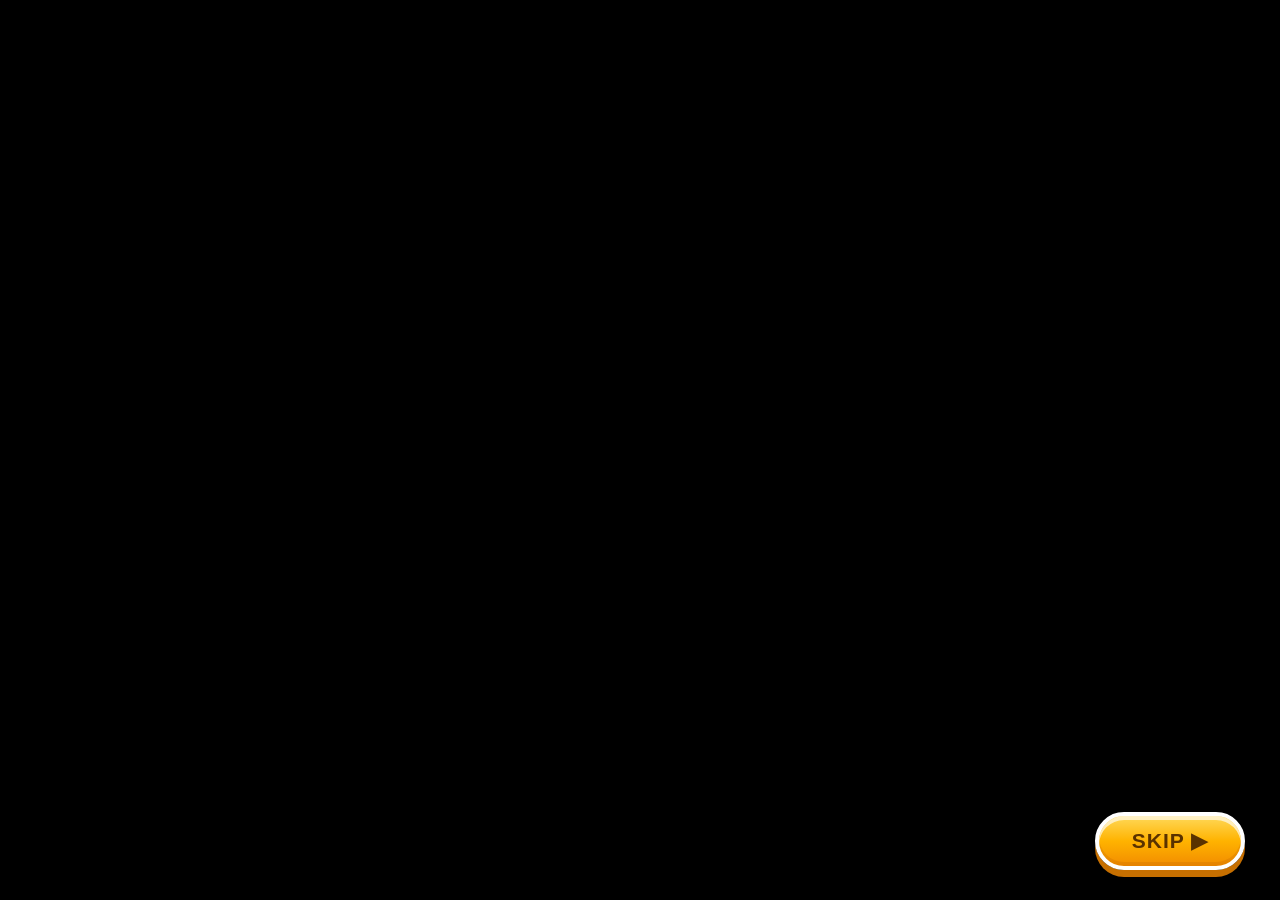
<file: intro.html>
<!DOCTYPE html>
<html lang="ms">

<head>

<meta charset="UTF-8">

<meta name="viewport"
      content="width=device-width, initial-scale=1.0">

<title>Matematik Adventure: Jelajah Pulau Ilmu</title>


<style>

/* =========================================
   RESET
========================================= */

* {
    margin: 0;
    padding: 0;
    box-sizing: border-box;
}


html,
body {

    width: 100%;
    height: 100%;

    overflow: hidden;

    font-family:
        "Comic Sans MS",
        Arial,
        sans-serif;

}


/* =========================================
   VIDEO BACKGROUND
========================================= */

#video-background {

    position: fixed;

    inset: 0;

    width: 100%;
    height: 100%;

    object-fit: cover;

    background: #000;

    z-index: 1;

}


/* =========================================
   OVERLAY
========================================= */

.overlay {

    position: fixed;

    inset: 0;

    width: 100%;
    height: 100%;

    background:
        rgba(0, 0, 0, 0.15);

    z-index: 2;

}


/* =========================================
   BUTANG SKIP
========================================= */

#skipButton {

    position: fixed;

    right: 35px;
    bottom: 30px;

    z-index: 1000;

    min-width: 150px;
    height: 58px;

    padding: 0 25px;

    border: 4px solid #ffffff;

    border-radius: 30px;

    background:
        linear-gradient(
            180deg,
            #ffd95a 0%,
            #ffb300 50%,
            #f28c00 100%
        );

    color: #5a3200;

    font-family:
        "Comic Sans MS",
        Arial,
        sans-serif;

    font-size: 21px;

    font-weight: bold;

    cursor: pointer;

    letter-spacing: 1px;

    /* KESAN 3D */

    box-shadow:

        0 7px 0 #c66f00,

        0 11px 18px
        rgba(0,0,0,0.40),

        inset 0 4px 0
        rgba(255,255,255,0.65),

        inset 0 -4px 0
        rgba(190,100,0,0.25);

    transition:
        transform 0.15s ease,
        box-shadow 0.15s ease,
        filter 0.15s ease;

}


/* =========================================
   HOVER SKIP
========================================= */

#skipButton:hover {

    transform:
        translateY(-4px)
        scale(1.05);

    filter: brightness(1.08);

    box-shadow:

        0 11px 0 #c66f00,

        0 17px 25px
        rgba(0,0,0,0.45),

        inset 0 4px 0
        rgba(255,255,255,0.75),

        inset 0 -4px 0
        rgba(190,100,0,0.20);

}


/* =========================================
   BUTANG DITEKAN
========================================= */

#skipButton:active {

    transform:
        translateY(5px)
        scale(0.97);

    box-shadow:

        0 3px 0 #c66f00,

        0 5px 10px
        rgba(0,0,0,0.30),

        inset 0 3px 0
        rgba(255,255,255,0.45);

}


/* =========================================
   ANIMASI MASUK BUTANG
========================================= */

@keyframes skipAppear {

    0% {

        opacity: 0;

        transform:
            translateY(40px)
            scale(0.7);

    }

    70% {

        opacity: 1;

        transform:
            translateY(-5px)
            scale(1.05);

    }

    100% {

        opacity: 1;

        transform:
            translateY(0)
            scale(1);

    }

}


#skipButton {

    animation:
        skipAppear
        0.8s
        ease-out
        1;

}


/* =========================================
   RESPONSIVE
========================================= */

@media (max-width: 768px) {

    #video-background {

        object-fit: cover;

    }

    #skipButton {

        right: 20px;

        bottom: 20px;

        min-width: 125px;

        height: 50px;

        font-size: 17px;

        border-width: 3px;

    }

}

</style>

</head>


<body>


<!-- =========================================
     VIDEO BACKGROUND
========================================= -->

<video
    id="video-background"
    autoplay
    playsinline
    preload="auto">

    <source
        src="sounds/videoindex.mp4"
        type="video/mp4">

</video>


<!-- =========================================
     OVERLAY
========================================= -->

<div class="overlay"></div>


<!-- =========================================
     BUTTON SKIP
========================================= -->

<button
    id="skipButton"
    type="button"
    onclick="skipToLogin()">

    SKIP ▶

</button>



<script>

/* =========================================
   DAPATKAN VIDEO
========================================= */

const video =
    document.getElementById(
        "video-background"
    );


/* =========================================
   DAPATKAN BUTTON SKIP
========================================= */

const skipButton =
    document.getElementById(
        "skipButton"
    );


/* =========================================
   FUNGSI SKIP
========================================= */

function skipToLogin() {

    /* Hentikan video */

    video.pause();


    /* Terus ke login */

    window.location.href =
        "login1.html";

}


/* =========================================
   VIDEO TAMAT
========================================= */

video.addEventListener(
    "ended",
    function() {

        console.log(
            "Video telah tamat."
        );


        /* Pergi ke login */

        window.location.href =
            "login1.html";

    }
);


/* =========================================
   PASTIKAN VIDEO BERMAIN
========================================= */

window.addEventListener(
    "load",
    function() {

        video.play()
        .catch(function(error) {

            console.log(
                "Autoplay disekat oleh browser:",
                error
            );

        });

    }
);

</script>


</body>

</html>
</file>
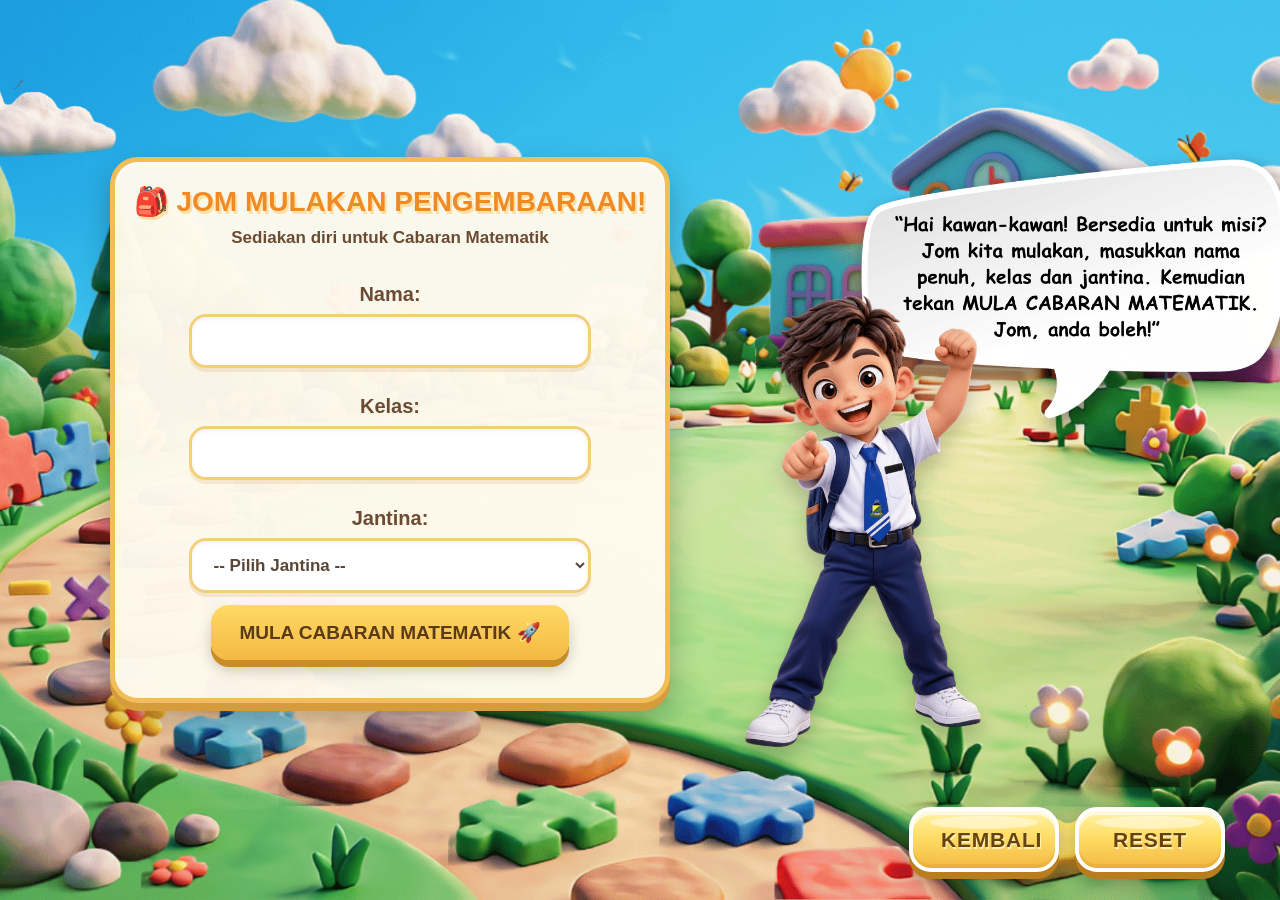
<file: login1.html>
<!DOCTYPE html>
<html lang="ms">
<head>
  <meta charset="UTF-8">
  <title>Login Tahap 1</title>
  
  <style>

* {
    box-sizing: border-box;
}

body {
    margin: 0;
    padding: 0;

    font-family: 'Comic Sans MS', Arial, sans-serif;

    background: url('images/login_background.png')
        no-repeat center center fixed;

    background-size: cover;

    text-align: center;
    color: #fff;
}
    h2 {
    font-size: 28px;
    color: #f08a24;
    text-shadow: 2px 3px 0 #ffe0a3;
    margin-top: -15px;
    margin-bottom: 5px;
    white-space: nowrap;
}

.subtitle {
    color: #6b4b32;
    font-size: 17px;
    font-weight: bold;
    margin-top: 5px;
    margin-bottom: 20px;
}

   label {
    display: block;
    margin: 15px 0 8px;

    font-weight: bold;
    color: #6b4b32;

    font-size: 20px;
}
input,
select {
    width: 85%;
    padding: 14px 18px;
    margin-bottom: 12px;

    border-radius: 17px;
    border: 3px solid #f3cf7c;

    /* PUTIH */
    background: #ffffff !important;
    color: #5a4636;

    font-size: 17px;
    font-weight: bold;

    outline: none;

    box-shadow:
        inset 0 2px 4px rgba(0,0,0,0.05),
        0 4px 0 rgba(210,160,80,0.20);

    transition: 
        transform 0.15s ease,
        border-color 0.15s ease,
        box-shadow 0.15s ease;
}

input:focus,
select:focus {
    background: #ffffff !important;

    border-color: #f08a24;

    transform: scale(1.025);

    box-shadow:
        0 0 0 4px rgba(240,138,36,0.12),
        inset 0 2px 4px rgba(0,0,0,0.05),
        0 5px 0 rgba(210,160,80,0.25);
}

input:focus,
select:focus {
    border-color: #f08a24;
    transform: scale(1.02);
}

   button {
    background: linear-gradient(
        #ffd966,
        #f4b942
    );

    color: #5a3b18;

    padding: 16px 28px;

    border: none;
    border-radius: 18px;

    cursor: pointer;

    font-size: 19px;
    font-weight: bold;

    box-shadow:
        0 7px 0 #c98d25,
        0 10px 15px rgba(0,0,0,0.2);

    transition: all 0.15s ease;
}

button:hover {
    background: linear-gradient(
        #ffe58a,
        #f7c957
    );

    transform: translateY(-3px) scale(1.03);
}

button:active {
    transform: translateY(4px);

    box-shadow:
        0 3px 0 #c98d25;
}


/* =====================================================
   BUTTON BACK & RESET - CLAY 3D
===================================================== */

.nav-buttons {

    position: fixed;

    bottom: 28px;

    right: 55px;

    display: flex;

    gap: 16px;

    z-index: 100;

}

/* =====================================================
   BUTTON KEMBALI & RESET
   KUNING + BORDER PUTIH
===================================================== */

.nav-button {

    position: relative;

    width: 150px;
    height: 65px;

    border: 4px solid #ffffff;

    border-radius: 22px;

    /* KUNING CLAY */
    background: linear-gradient(
        180deg,
        #fff3a8 0%,
        #ffdd67 45%,
        #f4b942 100%
    );

    color: #68420f;

    font-family:
        "Comic Sans MS",
        Arial,
        sans-serif;

    font-size: 21px;

    font-weight: 900;

    letter-spacing: 0.8px;

    text-shadow:
        1px 2px 0 #fff1b8;

    cursor: pointer;

    box-shadow:

        0 7px 0 #b97d1d,

        0 11px 18px
        rgba(0,0,0,0.25),

        inset 0 4px 0
        rgba(255,255,255,0.65),

        inset 0 -4px 0
        rgba(205,145,30,0.25);

    transition:
        transform 0.15s ease,
        box-shadow 0.15s ease;

    overflow: hidden;
}


/* =====================================================
   KILAUAN ATAS
===================================================== */

.nav-button::before {

    content: "";

    position: absolute;

    top: 5px;
    left: 12%;

    width: 76%;
    height: 13px;

    border-radius: 50%;

    background:
        rgba(255,255,255,0.45);

    pointer-events: none;
}


/* =====================================================
   HOVER
===================================================== */

.nav-button:hover {

    transform:
        translateY(-4px)
        scale(1.05);

    /* KEKAL KUNING */

    background: linear-gradient(
        180deg,
        #fff8c7 0%,
        #ffe88a 45%,
        #f7c957 100%
    );

    /* KEKAL BORDER PUTIH */

    border: 4px solid #ffffff;

    box-shadow:

        0 10px 0 #b97d1d,

        0 15px 22px
        rgba(0,0,0,0.28),

        inset 0 4px 0
        rgba(255,255,255,0.70),

        inset 0 -4px 0
        rgba(205,145,30,0.25);
}


/* =====================================================
   TEKAN
===================================================== */

.nav-button:active {

    transform:
        translateY(5px)
        scale(0.98);

    border: 4px solid #ffffff;

    box-shadow:

        0 3px 0 #b97d1d,

        0 6px 10px
        rgba(0,0,0,0.18),

        inset 0 3px 0
        rgba(255,255,255,0.40);
}


/* =====================================================
   KEMBALI & RESET
   KEDUA-DUA SAMA
===================================================== */

.nav-button.back,
.nav-button.reset {

    background: linear-gradient(
        180deg,
        #fff3a8 0%,
        #ffdd67 45%,
        #f4b942 100%
    );

    border: 4px solid #ffffff;
}

/* =====================================================
   RESPONSIVE
===================================================== */

@media (max-width: 700px) {

    .nav-buttons {

        right: 20px;

        bottom: 20px;

        gap: 10px;

    }

    .nav-button {

        width: 125px;

        height: 55px;

        font-size: 15px;

    }

}

/* =====================================================
   CONTAINER LOGIN
===================================================== */

.login-container { 
    width: 100%; 
    min-height: 100vh; 
 
    display: flex; 
    justify-content: center; 
    align-items: center; 
 
    gap: 50px;
    padding: 30px; 
}


/* =====================================================
   KOTAK LOGIN - CLAY 3D
===================================================== */

.login-box {

    width: 560px;
    min-height: 430px;

    /* WARNA CLAY LEMBUT */
    background: rgba(255, 250, 238, 0.97);

    /* BORDER */
    border: 5px solid #f2bd55;
    border-radius: 28px;

    padding: 38px;

    /* KESAN 3D / CLAY */
    box-shadow:
        0 8px 0 #d69b3b,
        0 15px 30px rgba(0, 0, 0, 0.25),
        inset 0 3px 5px rgba(255, 255, 255, 0.8);

    display: flex;
    flex-direction: column;
    justify-content: center;
    align-items: center;

    /* KEDUDUKAN */
    transform: translateX(0);

    position: relative;
    top: -20px;

    z-index: 20;

    /* ANIMASI */
    transition: transform 0.3s ease,
                box-shadow 0.3s ease;
}


/* =====================================================
   KESAN HOVER - KOTAK TERANG SEDIKIT
===================================================== */

.login-box:hover {

    transform: translateX(0) translateY(-4px);

    box-shadow:
        0 12px 0 #d69b3b,
        0 20px 35px rgba(0, 0, 0, 0.25),
        inset 0 3px 5px rgba(255, 255, 255, 0.8);
}

.mission-video { 
    width: 450px;
    display: flex; 
    justify-content: center; 
    align-items: center;

    transform: translateX(70px);
}

#loginCharacter {
    width: 600px;
    height: auto;
    display: block;
    object-fit: contain;

    filter: drop-shadow(0 10px 10px rgba(0,0,0,0.2));
}



</style>
</head>

<body>

<div class="login-container">

    <!-- KOTAK LOGIN DI SEBELAH KIRI -->
    <div class="login-box">

        <h2>🎒 JOM MULAKAN PENGEMBARAAN!</h2>

        <p class="subtitle">
            Sediakan diri untuk Cabaran Matematik
        </p>

        <form onsubmit="redirectToTahap1(event)" autocomplete="off">

            <label for="nama">Nama:</label>

            <input
                type="text"
                id="nama"
                name="nama"
                required
                autocomplete="off"
            >

            <label for="kelas">Kelas:</label>

            <input
                type="text"
                id="kelas"
                name="kelas"
                required
                autocomplete="off"
            >

            <label for="jantina">Jantina:</label>

            <select id="jantina" name="jantina" required>

                <option value="">-- Pilih Jantina --</option>

                <option value="Lelaki">
                    Lelaki
                </option>

                <option value="Perempuan">
                    Perempuan
                </option>

            </select>

            <button type="submit">
                MULA CABARAN MATEMATIK 🚀
            </button>

        </form>

    </div>


    <!-- BUDAK LELAKI DI SEBELAH KANAN -->
    <div class="mission-video">

        <img
            id="loginCharacter"
            src="images/boy.png"
            alt="Budak lelaki memberi semangat"
        >

    </div>

</div>


<!-- BUTANG BACK & RESET -->

<!-- =====================================================
     BUTTON BACK & RESET
===================================================== -->

<div class="nav-buttons">

    <button
        type="button"
        class="nav-button back"
        onclick="window.location.href='index.html'">

        KEMBALI

    </button>


    <button
        type="button"
        class="nav-button reset"
        onclick="document.querySelector('form').reset()">

        RESET

    </button>

</div>


<script>

function redirectToTahap1(event) {

    event.preventDefault();

    // Reset semua progres bila login baru
    localStorage.clear();

    localStorage.setItem(
        "nama",
        document.getElementById("nama").value
    );

    localStorage.setItem(
        "kelas",
        document.getElementById("kelas").value
    );

    localStorage.setItem(
        "jantina",
        document.getElementById("jantina").value
    );

    // Reset kunci bila mula login
    localStorage.setItem("keys", 0);

    // Redirect ke tahap 1
    window.location.href = "tahap1.html";
}

</script>

</body>
</html>
</file>
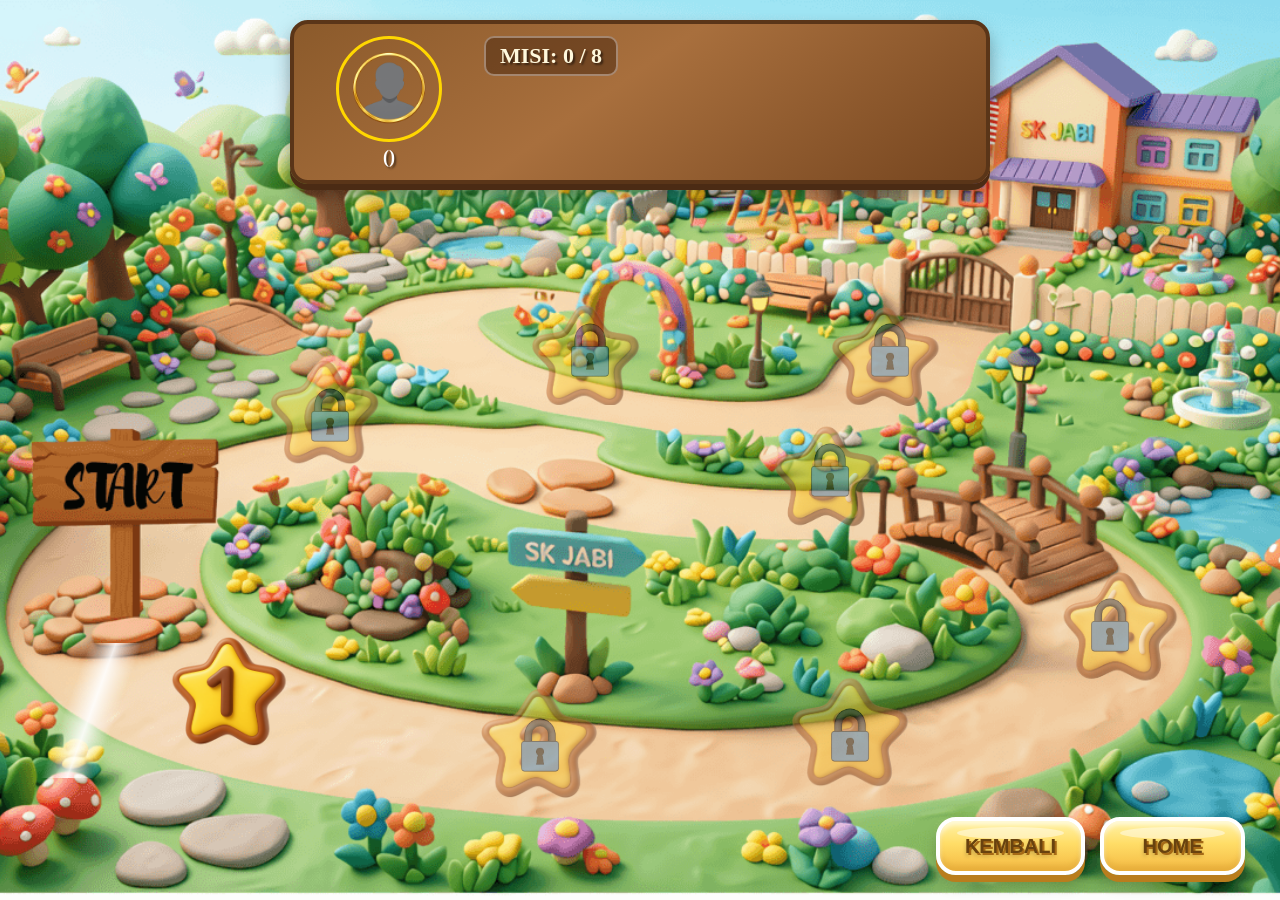
<file: tahap1.html>
<!DOCTYPE html>
<html lang="ms">

<head>

<meta charset="UTF-8">

<title>Peta Pulau Treasure Hunt</title>

<style>

body {
    margin: 0;
    width: 100%;
    min-height: 100vh;

    background-image: url('images/bg_tahap1.png');
    background-repeat: no-repeat;
    background-position: center center;
    background-size: cover;
    background-attachment: fixed;

    display: flex;
    justify-content: center;
    align-items: center;

    overflow: hidden;
}


.map {
    display: grid;

    grid-template-columns: repeat(4, 150px);
    grid-template-rows: repeat(2, 150px);

    column-gap: 80px;
    row-gap: 80px;

    justify-content: center;

    margin-top: 30px;
}


.pulau {
    position: relative;
    display: block;

    transition: transform 0.3s ease;
}


/* Pulau yang boleh dimainkan */

.pulau:not(.disabled) {
    cursor: pointer;
}


/* Pulau yang masih terkunci */

.pulau.disabled {
    cursor: not-allowed;
}


.pulau img {
    display: block;
    height: auto;
}

/* SETIAP PULAU */
#pulau-nombor > a > img {
    width: 120px;
}

#pulau-tambah > img:first-child {
    width: 120px;
}

#pulau-tolak > img:first-child {
    width: 120px;
}

#pulau-darab > img:first-child {
    width: 200px;
}

#pulau-bahagi > img:first-child {
    width: 110px;
}

#pulau-pecahan > img:first-child {
    width: 110px;
}

#pulau-masa > img:first-child {
    width: 110px;
}

#pulau-wang > img:first-child {
    width: 110px;
}


.pulau:hover {
    transform: scale(1.1);
    z-index: 2;
}


#pulau-nombor {
    transform: translate(-50px, 360px);
    z-index: 5;
}


#pulau-tambah {
    transform: translate(30px, 410px);
    z-index: 5;
}


#pulau-tolak {
    transform: translate(110px, 400px);
    z-index: 5;
}


#pulau-darab {
    transform: translate(110px, 260px);
    z-index: 5;
}


#pulau-bahagi {
    transform: translate(550px, -80px);
    z-index: 5;
}


#pulau-pecahan {
    transform: translate(-180px, -150px);
    z-index: 5;
}


#pulau-masa {
    transform: translate(-150px, -200px);
    z-index: 5;
}


#pulau-wang {
    transform: translate(-80px, -200px);
    z-index: 5;
}


.disabled {
    opacity: 0.5;
}


/* =========================================
   PULAU AKTIF - BERKELIP & SHINE
========================================= */

@keyframes pulauGlow {

    0%, 100% {
        filter:
            brightness(1)
            drop-shadow(0 0 0px rgba(255,255,255,0));
    }

    50% {
        filter:
            brightness(1.22)
            drop-shadow(0 0 18px rgba(255,255,255,0.95));
    }

}


.pulau.aktif {

    animation:
        pulauGlow 1.4s ease-in-out infinite;

    z-index: 20;
}


/* Cahaya bergerak melintasi pulau */

.pulau.aktif::after {

    content: "";

    position: absolute;

    top: 5%;
    left: -70%;

    width: 35%;
    height: 90%;

    background:
        linear-gradient(
            90deg,
            transparent,
            rgba(255,255,255,0.9),
            transparent
        );

    transform: skewX(-20deg);

    animation:
        shinePulau 2.2s ease-in-out infinite;

    pointer-events: none;
}


@keyframes shinePulau {

    0% {
        left: -70%;
        opacity: 0;
    }

    15% {
        opacity: 1;
    }

    50% {
        left: 120%;
        opacity: 0;
    }

    100% {
        left: 120%;
        opacity: 0;
    }

}

/* =========================================================
   🔒 PADLOCK - TETAPAN SETIAP PULAU
========================================================= */

/* Tetapan asas semua padlock */
.padlock {
    position: absolute;

    transform: translate(-50%, -50%);

    height: auto;

    pointer-events: none;

    z-index: 10;
}


/* =========================================================
   1. PULAU NOMBOR
   Saiz pulau: 120px
========================================================= */

#lock-nombor {
    width: 150px;
    height: auto;
    top: 50%;
    left: 50%;
    transform: translate(-50%, -50%);
}


/* =========================================================
   2. PULAU TAMBAH
   Saiz pulau: 120px
========================================================= */

#lock-tambah {
   width: 150px;
    height: auto;
    top: 40%;
    left: 40%;
    transform: translate(-50%, -50%);
}


/* =========================================================
   3. PULAU TOLAK
   Saiz pulau: 120px
========================================================= */

#lock-tolak {
    width: 150px;
    height: auto;
    top: 40%;
    left: 40%;
    transform: translate(-50%, -50%);
}


/* =========================================================
   4. PULAU DARAB
   Saiz pulau: 200px
========================================================= */

#lock-darab {
    width: 150px;
    height: auto;
    top: 60%;
    left: 60%;
    transform: translate(-50%, -50%);
}


/* =========================================================
   5. PULAU BAHAGI
   Saiz pulau: 110px
========================================================= */

#lock-bahagi {
    width: 150px;
    height: auto;
    top: 30%;
    left: 40%;
    transform: translate(-50%, -50%);
}


/* =========================================================
   6. PULAU PECAHAN
   Saiz pulau: 110px
========================================================= */

#lock-pecahan {
    width: 150px;
    height: auto;
    top: 40%;
    left: 40%;
    transform: translate(-50%, -50%);
}


/* =========================================================
   7. PULAU MASA
   Saiz pulau: 110px
========================================================= */

#lock-masa {
    width: 150px;
    height: auto;
    top: 30%;
    left: 40%;
    transform: translate(-50%, -50%);
}


/* =========================================================
   8. PULAU WANG
   Saiz pulau: 110px
========================================================= */

#lock-wang {
   width: 150px;
    height: auto;
    top: 30%;
    left: 40%;
    transform: translate(-50%, -50%);
}

/* =========================================
   KOTAK MISI
========================================= */

#statusKunci {

    position: fixed;

    top: 20px;
    left: 50%;

    transform:
        translateX(-50%);

    display: inline-block;

    width: max-content;

    min-width: 700px;
    max-width: 90vw;

    min-height: 125px;

    background:
        linear-gradient(
            145deg,
            #8b5a2b,
            #a86f3d 45%,
            #75451f
        );

    border:
        4px solid #5a3518;

    border-radius: 18px;

    padding:
        12px 20px;

    box-sizing: border-box;

    color: white;

    box-shadow:
        0 6px 0 #4b2b14,
        0 10px 18px rgba(0,0,0,0.35);

    z-index: 100;
}


.info-section {

    display: flex;

    align-items: flex-start;

    gap: 20px;

    width: auto;
}


.avatar-section {

    width: 150px;
    min-width: 150px;

    text-align: center;

    flex-shrink: 0;
}


#infoText {

    font-weight: bold;

    margin-top: 5px;

    font-size: 18px;

    width: auto;

    min-width: 150px;

    white-space: nowrap;

    text-align: center;

    text-shadow:
        2px 2px 2px rgba(0,0,0,0.5);
}


#avatarImg {

    display: block;

    width: 100px;
    height: 100px;

    margin:
        0 auto 5px auto;

    object-fit: cover;

    border-radius: 50%;

    border:
        3px solid gold;

    transform: none !important;

    animation: none !important;
}


.kunci-section {

    flex: 1;

    text-align: left;

    position: relative;
}


#teksKunci {

    display: inline-block;

    margin-bottom: 8px;

    padding:
        5px 14px;

    font-size: 22px;

    font-weight: bold;

    color: #fff8dc;

    background:
        rgba(60, 30, 10, 0.45);

    border:
        2px solid rgba(255,255,255,0.35);

    border-radius: 10px;

    text-shadow:
        2px 2px 2px rgba(0,0,0,0.5);
}


#gambarKunci {

    display: flex;

    flex-wrap: wrap;

    gap: 5px;

    align-items: center;
}


#gambarKunci img {

    width: 35px;
    height: 45px;

    object-fit: contain;
}


/* =========================================
   BUTANG NAVIGASI
========================================= */

.nav-buttons {

    position: fixed;

    bottom: 25px;
    right: 35px;
    left: auto;

    display: flex;

    justify-content: center;

    align-items: center;

    gap: 15px;

    z-index: 200;
}


.nav-btn {

    min-width: 145px;

    height: 58px;

    padding:
        0 25px;

    border:
        4px solid #ffffff;

    border-radius: 20px;

    background:
        linear-gradient(
            180deg,
            #fff3a8 0%,
            #ffdd67 45%,
            #f4b942 100%
        );

    font-family:
        "Comic Sans MS",
        Arial,
        sans-serif;

    font-size: 19px;

    font-weight: bold;

    color: #68420f;

    cursor: pointer;

    position: relative;

    box-shadow:

        inset 0 4px 4px
        rgba(255,255,255,0.55),

        inset 0 -6px 5px
        rgba(180,120,20,0.18),

        0 7px 0 #b97d1d,

        0 10px 15px
        rgba(0,0,0,0.20);

    transition:
        transform 0.15s ease,
        box-shadow 0.15s ease;

    text-shadow:
        1px 2px 0 #fff1b8;
}


.nav-btn::before {

    content: "";

    position: absolute;

    top: 6px;
    left: 12%;

    width: 76%;
    height: 12px;

    border-radius: 50%;

    background:
        rgba(255,255,255,0.45);

    pointer-events: none;
}


.nav-btn:hover {

    transform:
        translateY(-4px)
        scale(1.04);

    background:
        linear-gradient(
            180deg,
            #fff8c7 0%,
            #ffe88a 45%,
            #f7c957 100%
        );

    border:
        4px solid #ffffff;

    box-shadow:

        inset 0 4px 4px
        rgba(255,255,255,0.65),

        inset 0 -6px 5px
        rgba(180,120,20,0.18),

        0 10px 0 #b97d1d,

        0 14px 20px
        rgba(0,0,0,0.22);
}


.nav-btn:active {

    transform:
        translateY(5px)
        scale(0.98);

    border:
        4px solid #ffffff;

    box-shadow:

        inset 0 5px 7px
        rgba(0,0,0,0.18),

        0 3px 0 #b97d1d,

        0 5px 8px
        rgba(0,0,0,0.18);
}


.back-btn,
.home-btn {

    background:
        linear-gradient(
            180deg,
            #fff3a8 0%,
            #ffdd67 45%,
            #f4b942 100%
        );

    border:
        4px solid #ffffff;

    color: #68420f;

    font-weight: 900;

    font-size: 20px;

    text-shadow:
        2px 2px 0 #a66a16,
        0 3px 4px rgba(0,0,0,0.25);
}

/* =====================================================
   🏆 BUTANG CETAK SIJIL
   MERAH + BLINK + SHINE
===================================================== */

#sijilButton {

    display: none;

    position: fixed;

    /* GERAK SEDIKIT KE KIRI */
    top: 80px;
    right: 60px;

    min-width: 160px;
    height: 55px;

    padding: 0 20px;

    border: 4px solid white;
    border-radius: 18px;

    background: linear-gradient(
        180deg,
        #ff6b6b 0%,
        #e53935 50%,
        #b71c1c 100%
    );

    font-family:
        "Comic Sans MS",
        Arial,
        sans-serif;

    font-size: 18px;
    font-weight: 900;

    color: white;

    cursor: pointer;

    overflow: hidden;

    box-shadow:
        inset 0 4px 4px rgba(255,255,255,0.35),
        inset 0 -6px 5px rgba(120,0,0,0.20),
        0 6px 0 #8b0000,
        0 10px 15px rgba(0,0,0,0.25);

    text-shadow:
        2px 2px 0 #8b0000;

    z-index: 300;

    /* BLINK TANPA TRANSPARENT */
    animation: sijilBlink 1.2s ease-in-out infinite;
}


/* =====================================================
   ✨ BLINK
   TIDAK GUNA opacity
===================================================== */

@keyframes sijilBlink {

    0%, 100% {
        transform: scale(1);
        filter: brightness(1);
    }

    50% {
        transform: scale(1.06);
        filter: brightness(1.18);
    }

}


/* =====================================================
   ✨ SHINE BERGERAK
===================================================== */

#sijilButton::before {

    content: "";

    position: absolute;

    top: 0;
    left: -80%;

    width: 45%;
    height: 100%;

    background: linear-gradient(
        90deg,
        transparent,
        rgba(255,255,255,0.75),
        transparent
    );

    transform: skewX(-20deg);

    animation: shineSijil 2.2s ease-in-out infinite;

    pointer-events: none;

    z-index: 1;
}


/* =====================================================
   ✨ ANIMASI SHINE
===================================================== */

@keyframes shineSijil {

    0% {
        left: -80%;
        opacity: 0;
    }

    15% {
        opacity: 1;
    }

    50% {
        left: 130%;
        opacity: 0;
    }

    100% {
        left: 130%;
        opacity: 0;
    }

}


/* =====================================================
   🖱️ HOVER
   KEKAL MERAH
===================================================== */

#sijilButton:hover {

    background: linear-gradient(
        180deg,
        #ff7777 0%,
        #e53935 50%,
        #b71c1c 100%
    );

    transform:
        translateY(-4px)
        scale(1.08);

    border: 4px solid white;

    box-shadow:

        inset 0 4px 4px
        rgba(255,255,255,0.50),

        inset 0 -6px 5px
        rgba(120,0,0,0.25),

        0 10px 0 #8b0000,

        0 14px 20px
        rgba(0,0,0,0.30);
}


/* =====================================================
   👆 KETIKA DITEKAN
===================================================== */

#sijilButton:active {

    transform:
        translateY(5px)
        scale(0.98);

    box-shadow:

        inset 0 5px 7px
        rgba(0,0,0,0.18),

        0 3px 0 #8b0000,

        0 5px 8px
        rgba(0,0,0,0.18);
}

/* =====================================================
   ⭐ ANIMASI BUTANG CETAK
===================================================== */

@keyframes sijilBlink {

    0%,
    100% {
        transform: scale(1);
        filter: brightness(1);
    }

    50% {
        transform: scale(1.06);
        filter: brightness(1.15);
    }

}


/* =====================================================
   ⭐ KETIKA DITEKAN
===================================================== */

#sijilButton:active {

    transform:
        translateY(5px)
        scale(0.98);

    box-shadow:

        inset 0 5px 7px
        rgba(0,0,0,0.18),

        0 3px 0 #b97d1d,

        0 5px 8px
        rgba(0,0,0,0.18);
}


/* =====================================================
   ⭐⭐⭐ KOTAK SIJIL
   TERSEMBUNYI SEMASA BERMAIN
===================================================== */

#sijilPrint {

    display: none;
}

/* =====================================================
   ⭐⭐⭐ PREVIEW SIJIL
   TERSEMBUNYI SEMASA GAME
===================================================== */

#sijilPreview {

    display: none;

    position: fixed;
    inset: 0;

    background: rgba(0, 0, 0, 0.75);

    justify-content: center;
    align-items: center;

    z-index: 9999;
}

/* =====================================================
   ⭐⭐⭐ REKAAN SIJIL
===================================================== */

/* =====================================================
   ⭐⭐⭐ KOTAK SIJIL
===================================================== */

.sijil {

    position: relative;

    width: 1120px;
    height: 790px;

    padding: 0;
    margin: 0;

    border: none;
    outline: none;

    box-shadow: none;

    overflow: hidden;

    background: white;
}


/* =====================================================
   ⭐ BACKGROUND SIJIL
   GUNA IMG SEBENAR - BUKAN BACKGROUND CSS
===================================================== */

.backgroundSijil {

    position: absolute;

    left: 0;
    top: 0;

    width: 100%;
    height: 100%;

    object-fit: fill;

    display: block;

    z-index: 1;

    pointer-events: none;
}
/* Tajuk */

.sijil-tajuk {

    font-size: 50px;

    font-weight: bold;

    color: #142d59;

    margin-top: 20px;

    letter-spacing: 2px;
}


.sijil-subtajuk {

    display: inline-block;

    margin-top: 10px;

    padding:
        10px 45px;

    font-size: 28px;

    font-weight: bold;

    color: #222;

    background:
        linear-gradient(
            180deg,
            #ffe68a,
            #dcae2b
        );

    border:
        2px solid #b8860b;

    border-radius: 8px;

}


/* Ayat */

.sijil-text {

    font-size: 24px;

    margin-top: 25px;

    color: #222;
}


/* Nama */

.nama-pelajar {

    position: absolute;

    left: 48%;
    top: 43%;
   
    transform: translateX(-50%);

    width: 800px;

    text-align: center;

    font-family: Georgia, "Times New Roman", serif;

    font-size: 36px;

    font-weight: bold;

    color: #142d59;

    text-transform: uppercase;

    white-space: nowrap;

    margin: 0;
    padding: 0;

    border: none;
    z-index: 2;
}


.kelas-pelajar {

    position: absolute;

    left: 48%;
    top: 50%;

    transform: translateX(-50%);

    width: 600px;

    text-align: center;

    font-family:
        Georgia,
        "Times New Roman",
        serif;

    font-size: 36px;

    font-weight: bold;

    color: #142d59;

    text-transform: uppercase;

    white-space: nowrap;

    margin: 0;
    padding: 0;

    border: none;

    z-index: 2;
}

/* 8 misi */

.misi-selesai {

    margin-top: 15px;

    font-size: 32px;

    font-weight: bold;

    color: #9c2f21;
}


/* Bahagian bawah */

.sijil-footer {

    position: absolute;

    left: 110px;
    right: 110px;

    bottom: 65px;

    display: flex;

    justify-content: center;

    align-items: flex-end;
}

/* =====================================================
   BUTANG TUTUP PREVIEW SIJIL
===================================================== */

#tutupSijil {

    position: absolute;

    top: 20px;
    right: 25px;

    width: 50px;
    height: 50px;

    border: 3px solid white;
    border-radius: 50%;

    background: #d32f2f;

    color: white;

    font-size: 32px;
    font-weight: bold;

    line-height: 40px;

    cursor: pointer;

    z-index: 10001;

    box-shadow:
        0 4px 0 #8b1a1a,
        0 6px 12px rgba(0,0,0,0.4);
}

#tutupSijil:hover {

    transform: scale(1.1);

    background: #f44336;
}


/* =====================================================
   BUTANG CETAK DALAM PREVIEW
===================================================== */

#cetakPreview {

    position: absolute;

    bottom: 25px;
    left: 50%;

    transform: translateX(-50%);

    min-width: 190px;
    height: 55px;

    padding: 0 25px;

    border: 4px solid white;
    border-radius: 18px;

    background:
        linear-gradient(
            180deg,
            #fff3a8 0%,
            #ffdd67 45%,
            #f4b942 100%
        );

    color: #68420f;

    font-family:
        "Comic Sans MS",
        Arial,
        sans-serif;

    font-size: 19px;
    font-weight: 900;

    cursor: pointer;

    box-shadow:
        0 6px 0 #b97d1d,
        0 9px 15px rgba(0,0,0,0.3);

    z-index: 10001;
}

#cetakPreview:hover {

    transform:
        translateX(-50%)
        scale(1.05);
}

/* =====================================================
   ⭐⭐⭐ CETAK / PDF
===================================================== */

/* =====================================================
   ⭐⭐⭐ CETAK SIJIL - A4 LANDSCAPE
===================================================== */

@media print {

    @page {

        size: A4 landscape;

        margin: 0;
    }


    html,
    body {

        width: 100%;
        height: 100%;

        margin: 0;
        padding: 0;

        overflow: hidden;

        background: white !important;
    }


    /* SEMBUNYIKAN SEMUA */
    body * {

        visibility: hidden;
    }


    /* PAPARKAN SIJIL SAHAJA */
    #sijilPreview,
    #sijilPreview * {

        visibility: visible;
    }


    #sijilPreview {

        position: absolute;

        left: 0;
        top: 0;

        width: 100vw;
        height: 100vh;

        display: flex !important;

        justify-content: center;
        align-items: center;

        margin: 0;
        padding: 0;

        background: white !important;
    }


    /* KOTAK SIJIL */
    #sijilCetak {

        position: absolute;

        left: 0;
        top: 0;

        width: 100vw;
        height: 100vh;

        margin: 0;
        padding: 0;

        overflow: hidden;

        background: white;

        border: none !important;

        box-shadow: none !important;
    }


    /* GAMBAR SIJIL */
    #sijilCetak .backgroundSijil {

        position: absolute;

        left: 0;
        top: 0;

        width: 100%;
        height: 100%;

        object-fit: fill;

        display: block;

        z-index: 1;
    }


    /* NAMA */
    #sijilCetak .nama-pelajar {

        z-index: 2;
    }


    /* KELAS */
    #sijilCetak .kelas-pelajar {

        z-index: 2;
    }


    /* SEMBUNYIKAN BUTANG */
    #tutupSijil,
    #cetakPreview {

        display: none !important;
    }

}


/* =====================================================
   PAPARAN SIJIL DI SCREEN JIKA DIPERLUKAN
===================================================== */

@media screen {

    #sijilPrint {

        display: none !important;
    }

}

</style>

</head>


<body>


<!-- =====================================================
     STATUS KUNCI
===================================================== -->

<div id="statusKunci">

    <div class="info-section">

        <div class="avatar-section">

            <img
                id="avatarImg"
                src="images/avatar_default.png"
                alt="Avatar">

            <div id="infoText">
                Nama (Kelas)
            </div>

        </div>


        <div class="kunci-section">

            <div id="teksKunci">
                MISI: 0 / 8
            </div>

            <div id="gambarKunci"></div>

        </div>

    </div>

</div>



<!-- =====================================================
     PETA PULAU
===================================================== -->

<div class="map">


    <!-- Pulau Nombor -->

    <div id="pulau-nombor" class="pulau">

        <a href="games/nombor1.html">

            <img
                src="images/nombor.png"
                alt="Pulau Nombor">

        </a>

        <img
            id="lock-nombor"
            src="images/padlock.png"
            class="padlock">

    </div>



    <!-- Pulau Tambah -->

    <div id="pulau-tambah" class="pulau disabled">

        <img
            src="images/tambah.png"
            alt="Pulau Tambah">

        <img
            id="lock-tambah"
            src="images/padlock.png"
            class="padlock">

    </div>



    <!-- Pulau Tolak -->

    <div id="pulau-tolak" class="pulau disabled">

        <img
            src="images/tolak.png"
            alt="Pulau Tolak">

        <img
            id="lock-tolak"
            src="images/padlock.png"
            class="padlock">

    </div>



    <!-- Pulau Darab -->

    <div id="pulau-darab" class="pulau disabled">

        <img
            src="images/darab.png"
            alt="Pulau Darab">

        <img
            id="lock-darab"
            src="images/padlock.png"
            class="padlock">

    </div>



    <!-- Pulau Bahagi -->

    <div id="pulau-bahagi" class="pulau disabled">

        <img
            src="images/bahagi.png"
            alt="Pulau Bahagi">

        <img
            id="lock-bahagi"
            src="images/padlock.png"
            class="padlock">

    </div>



    <!-- Pulau Pecahan -->

    <div id="pulau-pecahan" class="pulau disabled">

        <img
            src="images/pecahan.png"
            alt="Pulau Pecahan">

        <img
            id="lock-pecahan"
            src="images/padlock.png"
            class="padlock">

    </div>



    <!-- Pulau Masa -->

    <div id="pulau-masa" class="pulau disabled">

        <img
            src="images/masa.png"
            alt="Pulau Masa">

        <img
            id="lock-masa"
            src="images/padlock.png"
            class="padlock">

    </div>



    <!-- Pulau Wang -->

    <div id="pulau-wang" class="pulau disabled">

        <img
            src="images/wang.png"
            alt="Pulau Wang">

        <img
            id="lock-wang"
            src="images/padlock.png"
            class="padlock">

    </div>


</div>

<!-- =====================================================
     BUTANG NAVIGASI
===================================================== -->

<div class="nav-buttons">

    <button
        class="nav-btn back-btn"
        onclick="window.location.href='login1.html'">

        KEMBALI

    </button>


    <button
        class="nav-btn home-btn"
        onclick="window.location.href='index.html'">

        HOME

    </button>

</div>

<!-- =====================================================
     ⭐⭐⭐ BUTANG CETAK SIJIL
===================================================== -->

<button 
    id="sijilButton"
    class="nav-btn sijil-btn"
    onclick="printSijil()">

    🏆 CETAK SIJIL

</button>

<!-- =====================================================
     ⭐⭐⭐ PREVIEW SIJIL
===================================================== -->

<div id="sijilPreview">

    <!-- BUTANG TUTUP -->
    <button
        id="tutupSijil"
        onclick="tutupPreviewSijil()">
        ×
    </button>


    <!-- KOTAK SIJIL -->
    <div
        class="sijil"
        id="sijilCetak">

        <!-- BACKGROUND SIJIL SEBAGAI GAMBAR SEBENAR -->
        <img
            src="images/sijil.png"
            class="backgroundSijil"
            alt="Sijil">


        <!-- NAMA PELAJAR -->
        <div
            id="namaSijil"
            class="nama-pelajar">
        </div>


        <!-- KELAS -->
        <div
            id="kelasSijil"
            class="kelas-pelajar">
        </div>

    </div>


    <!-- BUTANG CETAK -->
    <button
        id="cetakPreview"
        onclick="cetakSijilSekarang()">

        🖨️ CETAK SIJIL

    </button>

</div>


<script>


// ======================================================
// FUNGSI: DAPATKAN JUMLAH KUNCI
// Maksimum 8
// ======================================================

function updateKunci() {

    let jumlahKunci =
        parseInt(
            localStorage.getItem("keys") || "0"
        );


    jumlahKunci =
        Math.min(jumlahKunci, 8);


    localStorage.setItem(
        "keys",
        jumlahKunci
    );


    document.getElementById(
        "teksKunci"
    ).textContent =
        "MISI: " +
        jumlahKunci +
        " / 8";


    let container =
        document.getElementById(
            "gambarKunci"
        );


    container.innerHTML = "";


    for (
        let i = 0;
        i < jumlahKunci;
        i++
    ) {

        let img =
            document.createElement("img");


        img.src =
            "images/kunci.png";


        img.alt =
            "Kunci";


        img.style.width =
            "40px";


        img.style.height =
            "45px";


        img.style.margin =
            "5px";


        container.appendChild(img);

    }

}



// ======================================================
// FUNGSI: BERIKAN 1 KUNCI SAHAJA
// ======================================================

function beriKunci(namaPulau) {

    let statusKunci =
        "kunci_" + namaPulau;


    if (
        localStorage.getItem(statusKunci)
        === "true"
    ) {

        console.log(
            "Kunci Pulau " +
            namaPulau +
            " sudah pernah diperoleh."
        );

        return false;
    }


    let jumlahKunci =
        parseInt(
            localStorage.getItem("keys") || "0"
        );


    if (
        jumlahKunci >= 8
    ) {

        return false;
    }


    jumlahKunci++;


    localStorage.setItem(
        "keys",
        jumlahKunci
    );


    localStorage.setItem(
        statusKunci,
        "true"
    );


    console.log(
        "Kunci diperoleh dari Pulau " +
        namaPulau +
        ". Jumlah: " +
        jumlahKunci
    );


    return true;
}



// ======================================================
// FUNGSI: UNLOCK PULAU
// ======================================================

function unlockPulau(
    idPulau,
    idLock,
    namaPulau,
    failGame
) {

    let pulau =
        document.getElementById(idPulau);


    let lock =
        document.getElementById(idLock);


    if (
        !pulau ||
        !lock
    ) return;


    pulau.classList.remove(
        "disabled"
    );


    pulau.style.pointerEvents =
        "auto";


    pulau.style.cursor =
        "pointer";


    lock.style.display =
        "none";


    if (
        localStorage.getItem(
            "selesai_" + namaPulau
        ) !== "true"
    ) {

        pulau.classList.add(
            "aktif"
        );

    } else {

        pulau.classList.remove(
            "aktif"
        );

    }


    pulau.onclick =
        function() {

            window.location.href =
                failGame;

        };

}



// ======================================================
// FUNGSI: KUNCIKAN PULAU
// ======================================================

function lockPulau(
    idPulau,
    idLock
) {

    let pulau =
        document.getElementById(idPulau);


    let lock =
        document.getElementById(idLock);


    if (
        !pulau ||
        !lock
    ) return;


    pulau.classList.add(
        "disabled"
    );


    pulau.style.pointerEvents =
        "none";


    lock.style.display =
        "block";


    pulau.classList.remove(
        "aktif"
    );

}



// ======================================================
// FUNGSI MASUK PULAU
// ======================================================

function masukPulau(namaPulau) {

    let key =
        namaPulau.toLowerCase();


    let lock =
        document.getElementById(
            "lock-" + key
        );


    if (
        lock &&
        lock.style.display !== "none"
    ) {

        alert(
            "Pulau " +
            namaPulau +
            " masih terkunci!"
        );

        return;
    }

}



// ======================================================
// PAPAR AVATAR
// ======================================================

function paparkanAvatar() {

    let jantina =
        localStorage.getItem(
            "jantina"
        ) || "";


    let avatarImg =
        document.getElementById(
            "avatarImg"
        );


    if (!avatarImg) return;


    if (
        jantina === "Lelaki"
    ) {

        avatarImg.src =
            "images/avatar_lelaki.png";

    }

    else if (
        jantina === "Perempuan"
    ) {

        avatarImg.src =
            "images/avatar_perempuan.png";

    }

    else {

        avatarImg.src =
            "images/avatar_default.png";

    }

}



// ======================================================
// PAPAR NAMA & KELAS
// ======================================================

function paparkanMaklumatPelajar() {

    let nama =
        localStorage.getItem(
            "nama"
        ) || "";


    let kelas =
        localStorage.getItem(
            "kelas"
        ) || "";


    let infoText =
        document.getElementById(
            "infoText"
        );


    if (infoText) {

        infoText.textContent =
            nama +
            " (" +
            kelas +
            ")";

    }

}


// ======================================================
// ⭐⭐⭐ SIJIL
// SEMAK SAMA ADA 8 MISI SUDAH SELESAI
// ======================================================

function semakSijil() {

    const jumlahKunci = parseInt(
        localStorage.getItem("keys") || "0"
    );

    const butangSijil =
        document.getElementById("sijilButton");

    if (!butangSijil) return;

    // HANYA paparkan selepas 8 misi selesai
    if (jumlahKunci >= 8) {

        butangSijil.style.display = "block";

        console.log(
            "🏆 8 MISI SELESAI - SIJIL BOLEH DICETAK"
        );

    } else {

        butangSijil.style.display = "none";

    }
}

// ======================================================
// ⭐⭐⭐ PAPAR MAKLUMAT SIJIL
// ======================================================

function kemaskiniSijil() {

    let nama =
        localStorage.getItem("nama") ||
        "NAMA PELAJAR";

    let kelas =
        localStorage.getItem("kelas") ||
        "-";

    let namaSijil =
        document.getElementById("namaSijil");

    let kelasSijil =
        document.getElementById("kelasSijil");

    if (namaSijil) {
        namaSijil.textContent = nama;
    }

    if (kelasSijil) {
        kelasSijil.textContent = kelas;
    }

}



// ======================================================
// ⭐⭐⭐ FUNGSI CETAK SIJIL
// ======================================================

function printSijil() {

    // Untuk ujian sementara
    kemaskiniSijil();

    let preview =
        document.getElementById("sijilPreview");

    if (preview) {

        preview.style.display = "flex";

    }

}

// ======================================================
// ⭐ TUTUP PREVIEW SIJIL
// ======================================================

function tutupPreviewSijil() {

    const preview =
        document.getElementById("sijilPreview");

    if (preview) {

        preview.style.display = "none";

    }

}


// ======================================================
// ⭐ CETAK SIJIL SEKARANG
// ======================================================

function cetakSijilSekarang() {

    // Pastikan nama & kelas dikemaskini
    kemaskiniSijil();

    // Cetak
    window.print();

}


// ======================================================
// SETUP PETA
// ======================================================

window.onload = function() {


    // ==========================================
    // 1. PAPAR KUNCI
    // ==========================================

    updateKunci();



    // ==========================================
    // 2. PAPAR AVATAR
    // ==========================================

    paparkanAvatar();



    // ==========================================
    // 3. PAPAR NAMA & KELAS
    // ==========================================

    paparkanMaklumatPelajar();



    // ==========================================
    // 4. PULAU NOMBOR
    // SENTIASA AKTIF
    // ==========================================

    let pulauNombor =
        document.getElementById(
            "pulau-nombor"
        );


    let lockNombor =
        document.getElementById(
            "lock-nombor"
        );


    pulauNombor.style.pointerEvents =
        "auto";


    pulauNombor.style.cursor =
        "pointer";


    lockNombor.style.display =
        "none";


    if (
        localStorage.getItem(
            "selesai_nombor"
        ) !== "true"
    ) {

        pulauNombor.classList.add(
            "aktif"
        );

    }

    else {

        pulauNombor.classList.remove(
            "aktif"
        );

    }



    // ==========================================
    // 5. PULAU TAMBAH
    // ==========================================

    if (
        localStorage.getItem(
            "misiTambahAktif"
        ) === "true"
    ) {

        unlockPulau(
            "pulau-tambah",
            "lock-tambah",
            "tambah",
            "games/tambah1.html"
        );

    }

    else {

        lockPulau(
            "pulau-tambah",
            "lock-tambah"
        );

    }



    // ==========================================
    // 6. PULAU TOLAK
    // ==========================================

    if (
        localStorage.getItem(
            "misiTolakAktif"
        ) === "true"
    ) {

        unlockPulau(
            "pulau-tolak",
            "lock-tolak",
            "tolak",
            "games/tolak1.html"
        );

    }

    else {

        lockPulau(
            "pulau-tolak",
            "lock-tolak"
        );

    }



    // ==========================================
    // 7. PULAU DARAB
    // ==========================================

    if (
        localStorage.getItem(
            "misiDarabAktif"
        ) === "true"
    ) {

        unlockPulau(
            "pulau-darab",
            "lock-darab",
            "darab",
            "games/darab1.html"
        );

    }

    else {

        lockPulau(
            "pulau-darab",
            "lock-darab"
        );

    }



    // ==========================================
    // 8. PULAU BAHAGI
    // ==========================================

    if (
        localStorage.getItem(
            "misiBahagiAktif"
        ) === "true"
    ) {

        unlockPulau(
            "pulau-bahagi",
            "lock-bahagi",
            "bahagi",
            "games/bahagi1.html"
        );

    }

    else {

        lockPulau(
            "pulau-bahagi",
            "lock-bahagi"
        );

    }



    // ==========================================
    // 9. PULAU PECAHAN
    // ==========================================

    if (
        localStorage.getItem(
            "misiPecahanAktif"
        ) === "true"
    ) {

        unlockPulau(
            "pulau-pecahan",
            "lock-pecahan",
            "pecahan",
            "games/pecahan1.html"
        );

    }

    else {

        lockPulau(
            "pulau-pecahan",
            "lock-pecahan"
        );

    }



    // ==========================================
    // 10. PULAU MASA
    // ==========================================

    if (
        localStorage.getItem(
            "misiMasaAktif"
        ) === "true"
    ) {

        unlockPulau(
            "pulau-masa",
            "lock-masa",
            "masa",
            "games/masa1.html"
        );

    }

    else {

        lockPulau(
            "pulau-masa",
            "lock-masa"
        );

    }



    // ==========================================
    // 11. PULAU WANG
    // ==========================================

    if (
        localStorage.getItem(
            "misiWangAktif"
        ) === "true"
    ) {

        unlockPulau(
            "pulau-wang",
            "lock-wang",
            "wang",
            "games/wang1.html"
        );

    }

    else {

        lockPulau(
            "pulau-wang",
            "lock-wang"
        );

    }
// ==========================================
    // SIJIL
    // ==========================================

    semakSijil();
    kemaskiniSijil();

};


</script>


</body>

</html>
</file>
